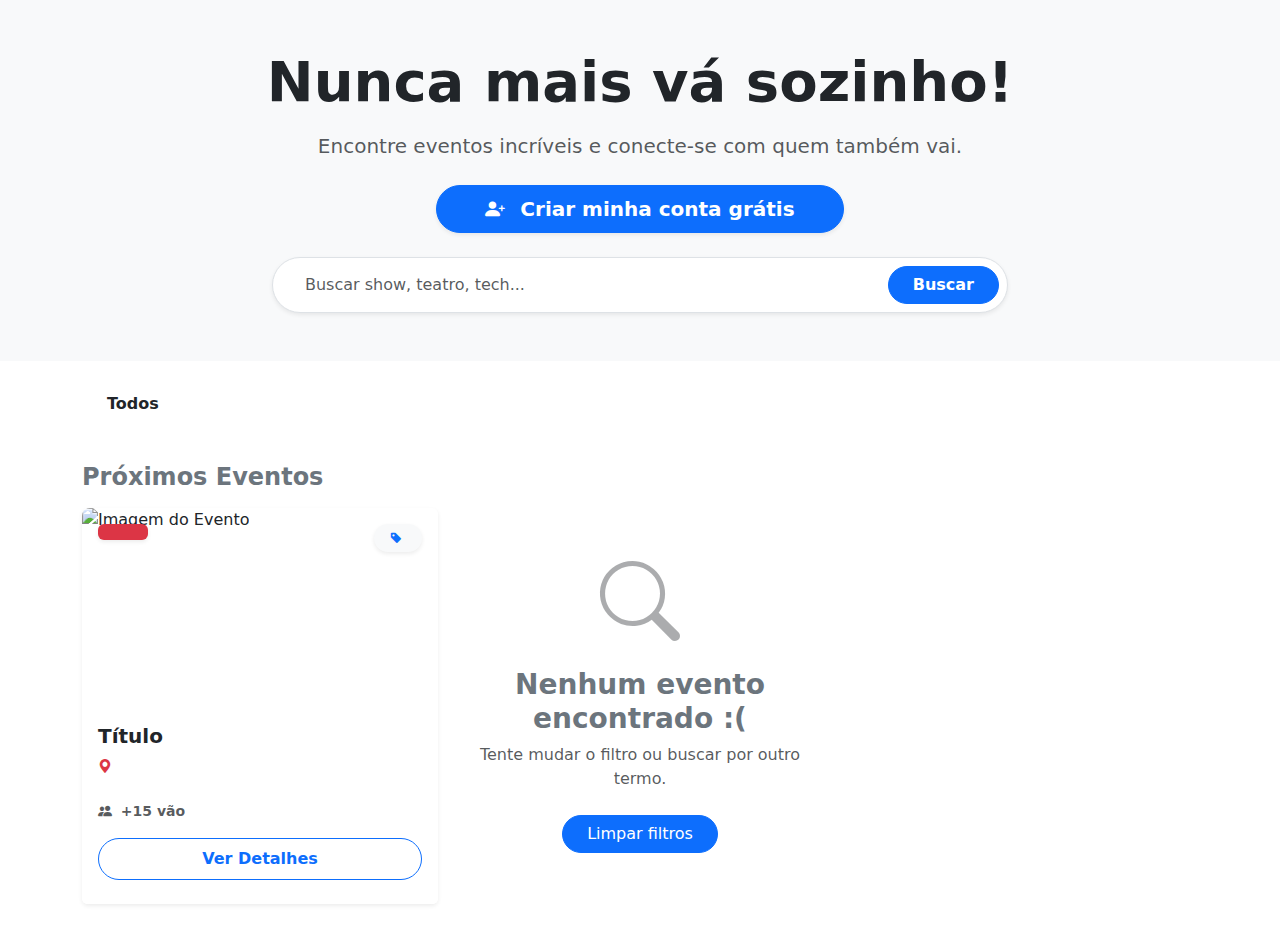
<file: src/main/resources/templates/index2.html>
<!DOCTYPE html>
<html xmlns:th="http://www.thymeleaf.org" lang="pt-br">
<head>
    <meta charset="UTF-8">
    <meta name="viewport" content="width=device-width, initial-scale=1.0">
    <title>EventUp - Encontre sua turma</title>

    <link href="https://cdn.jsdelivr.net/npm/bootstrap@5.3.3/dist/css/bootstrap.min.css" rel="stylesheet">
    <link rel="stylesheet" href="https://cdn.jsdelivr.net/npm/bootstrap-icons@1.11.3/font/bootstrap-icons.min.css">
    <link rel="stylesheet" th:href="@{/CSS/main.css}">

    <style>
        /* Ajuste para esconder a barra de rolagem visualmente, mas permitir o scroll */
        .scroll-horizontal {
            overflow-x: auto;
            white-space: nowrap;
            -ms-overflow-style: none;  /* IE and Edge */
            scrollbar-width: none;  /* Firefox */
        }
        .scroll-horizontal::-webkit-scrollbar {
            display: none; /* Chrome, Safari and Opera */
        }
    </style>
</head>
<body>

<div th:replace="~{Layout/navbar :: navbar-principal}"></div>
<div th:replace="~{Layout/navbar :: menu-lateral}"></div>

<header class="hero-section text-center py-5 bg-light mb-4">
    <div class="container">
        <h1 class="display-4 fw-bold mb-3">Nunca mais vá sozinho!</h1>
        <p class="lead mb-4 text-muted">Encontre eventos incríveis e conecte-se com quem também vai.</p>

        <button class="btn btn-primary btn-lg rounded-pill fw-bold px-5 mb-4 shadow-sm"
                data-bs-toggle="modal" data-bs-target="#modalCadastro">
            <i class="bi bi-person-plus-fill me-2"></i> Criar minha conta grátis
        </button>

        <div class="row justify-content-center">
            <div class="col-md-8">
                <form action="/" method="get" class="d-flex bg-white p-2 rounded-pill shadow-sm border">
                    <input name="busca"
                           class="form-control border-0 rounded-pill ps-4"
                           type="search"
                           placeholder="Buscar show, teatro, tech..."
                           aria-label="Search"
                           th:value="${param.busca}"> <button class="btn btn-primary rounded-pill px-4 fw-bold" type="submit">Buscar</button>
                </form>
            </div>
        </div>
    </div>
</header>

<div class="container mb-5">

    <div class="d-flex gap-2 align-items-center mb-4 pb-3 overflow-x-auto flex-nowrap"
         style="scrollbar-width: thin;">
        <a th:href="@{/}"
           class="btn rounded-pill px-4 fw-bold flex-shrink-0"
           th:classappend="${param.categoriaId == null} ? 'btn-dark' : 'btn-light border'">
            Todos
        </a>

        <a th:each="cat : ${categorias}"
           th:href="@{/(categoriaId=${cat.id})}"
           class="btn rounded-pill px-4 d-flex align-items-center gap-2 flex-shrink-0"
           th:classappend="${param.categoriaId != null and param.categoriaId[0] == cat.id.toString()} ? 'btn-dark' : 'btn-light border'">
            <span th:text="${cat.nomeCategoria}"></span>
        </a>
    </div>

    <h4 class="mb-3 fw-bold text-secondary">Próximos Eventos</h4>

    <div class="row row-cols-1 row-cols-md-3 g-4">

        <div class="col" th:each="ev : ${eventos}">
            <div class="card h-100 border-0 shadow-sm hover-shadow transition-all">

                <div class="position-relative" style="height: 200px; overflow: hidden; border-radius: 0.5rem 0.5rem 0 0;">

                    <img th:src="${ev.urlImagemDestaque != null && !ev.urlImagemDestaque.isEmpty() ? ev.urlImagemDestaque : 'https://placehold.co/600x400/purple/white?text=' + ev.nomeEvento}"
                         class="card-img-top w-100 h-100"
                         style="object-fit: cover;"
                         alt="Imagem do Evento">

                    <div class="position-absolute top-0 start-0 m-3 bg-danger text-white rounded p-2 text-center shadow-sm lh-1"
                         style="min-width: 50px;"
                         th:if="${ev.dataHoraInicio != null}">
                        <span class="d-block fw-bold h4 mb-0"
                              th:text="${#temporals.format(ev.dataHoraInicio, 'dd')}"></span>
                        <span class="d-block small text-uppercase" style="font-size: 0.7rem;"
                              th:text="${#temporals.format(ev.dataHoraInicio, 'MMM')}"></span>
                    </div>

                    <span class="position-absolute top-0 end-0 m-3 badge bg-light text-dark shadow-sm rounded-pill px-3 py-2 fw-bold opacity-90">
                           <i class="bi bi-tag-fill me-1 text-primary"></i>
                           <span th:text="${ev.categoria.nomeCategoria}"></span>
                    </span>
                </div>

                <div class="card-body">

                    <h5 class="card-title fw-bold mb-2" th:text="${ev.nomeEvento}">Título</h5>

                    <p class="card-text text-muted small mb-3">
                        <i class="bi bi-geo-alt-fill text-danger me-1"></i>
                        <span th:text="${ev.local_evento != null and !ev.local_evento.isEmpty() ? ev.local_evento : 'Local a definir'}"></span>
                    </p>

                    <p class="card-text text-secondary small mb-4"
                       th:text="${ev.descricaoDetalhada != null ? #strings.abbreviate(ev.descricaoDetalhada, 70) : ''}">
                    </p>

                    <div class="d-flex justify-content-between align-items-center">
                        <div class="small text-muted fw-bold">
                            <i class="bi bi-people-fill me-1"></i> +15 vão
                        </div>

                        <span class="badge rounded-pill px-3 py-2 fw-bold"
                              th:classappend="${ev.gratuito} ? 'bg-success-subtle text-success' : 'bg-primary-subtle text-primary'"
                              th:text="${ev.gratuito ? 'Gratuito' : 'R$ ' + #numbers.formatDecimal(ev.valorIngresso, 1, 'POINT', 2, 'COMMA')}">
                        </span>
                    </div>
                </div>

                <div class="card-footer bg-white border-0 pb-4 pt-0">
                    <a th:href="@{/eventos/{id}(id=${ev.id})}"
                       class="btn btn-outline-primary w-100 rounded-pill fw-bold py-2">
                        Ver Detalhes
                    </a>
                </div>
            </div>
        </div>

        <div class="col-12 text-center py-5" th:if="${#lists.isEmpty(eventos)}">
            <div class="text-muted mb-3 opacity-50">
                <i class="bi bi-search display-1"></i>
            </div>
            <h3 class="fw-bold text-secondary">Nenhum evento encontrado :(</h3>
            <p class="text-muted">Tente mudar o filtro ou buscar por outro termo.</p>
            <a th:href="@{/}" class="btn btn-primary rounded-pill px-4 mt-2">Limpar filtros</a>
        </div>
    </div>
</div>

<div th:replace="~{Usuario/criar_cadastro-modal :: modal-cadastro}"></div>
<div th:replace="~{Usuario/login-modal :: modal-login}"></div>
<div th:replace="~{Evento/criar_evento-modal :: modal-evento}"></div>
<div th:replace="~{Layout/footer :: rodape-padrao}"></div>

<script src="https://cdn.jsdelivr.net/npm/bootstrap@5.3.3/dist/js/bootstrap.bundle.min.js"></script>
<script th:src="@{/JavaScript/app.js}"></script>

</body>
</html>
</file>
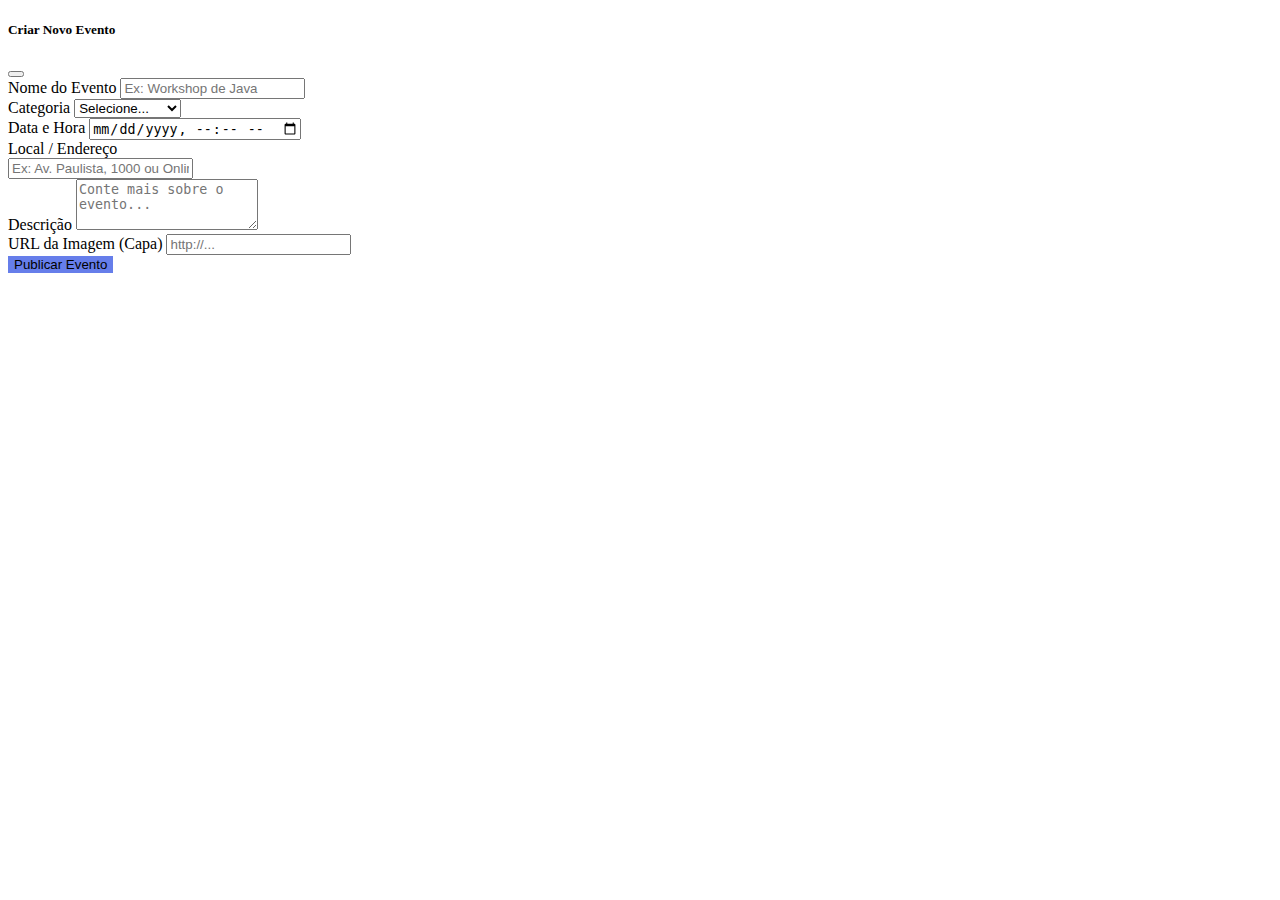
<file: src/main/resources/templates/Evento/criar-modal.html>
<!DOCTYPE html>
<html xmlns:th="http://www.thymeleaf.org" lang="pt-br">
<body>

<div th:fragment="modal-evento">
    <div class="modal fade" id="modalEvento" tabindex="-1" aria-hidden="true">
        <div class="modal-dialog modal-lg modal-dialog-centered modal-dialog-scrollable">
            <div class="modal-content">

                <div class="modal-header modal-header-custom">
                    <h5 class="modal-title fw-bold text-white">
                        <i class="bi bi-calendar-plus-fill me-2"></i> Criar Novo Evento
                    </h5>
                    <button type="button" class="btn-close btn-close-white" data-bs-dismiss="modal" aria-label="Close"></button>
                </div>

                <div class="modal-body p-4">
                    <form action="/eventos/criar" method="post">

                        <div class="mb-3">
                            <label for="nomeEvento" class="form-label fw-bold">Nome do Evento</label>
                            <input type="text" class="form-control" id="nomeEvento" name="nome" placeholder="Ex: Workshop de Java" required>
                        </div>

                        <div class="row g-3 mb-3">
                            <div class="col-md-6">
                                <label for="categoriaEvento" class="form-label">Categoria</label>
                                <select class="form-select" id="categoriaEvento" name="categoria">
                                    <option selected disabled>Selecione...</option>
                                    <option value="Musica">🎵 Música</option>
                                    <option value="Tecnologia">💻 Tecnologia</option>
                                    <option value="Cultura">🎭 Cultura</option>
                                    <option value="Esportes">⚽ Esportes</option>
                                </select>
                            </div>
                            <div class="col-md-6">
                                <label for="dataEvento" class="form-label">Data e Hora</label>
                                <input type="datetime-local" class="form-control" id="dataEvento" name="dataHora" required>
                            </div>
                        </div>

                        <div class="mb-3">
                            <label for="localEvento" class="form-label">Local / Endereço</label>
                            <div class="input-group">
                                <span class="input-group-text"><i class="bi bi-geo-alt"></i></span>
                                <input type="text" class="form-control" id="localEvento" name="local" placeholder="Ex: Av. Paulista, 1000 ou Online">
                            </div>
                        </div>

                        <div class="mb-3">
                            <label for="descricaoEvento" class="form-label">Descrição</label>
                            <textarea class="form-control" id="descricaoEvento" name="descricao" rows="3" placeholder="Conte mais sobre o evento..."></textarea>
                        </div>

                        <div class="mb-3">
                            <label for="imgEvento" class="form-label">URL da Imagem (Capa)</label>
                            <input type="url" class="form-control" id="imgEvento" name="urlImagem" placeholder="http://...">
                        </div>

                        <div class="d-grid gap-2 mt-4">
                            <button type="submit" class="btn btn-primary btn-lg fw-bold" style="background: #667eea; border: none;">
                                Publicar Evento
                            </button>
                        </div>

                    </form>
                </div>
            </div>
        </div>
    </div>
</div>

</body>
</html>
</file>
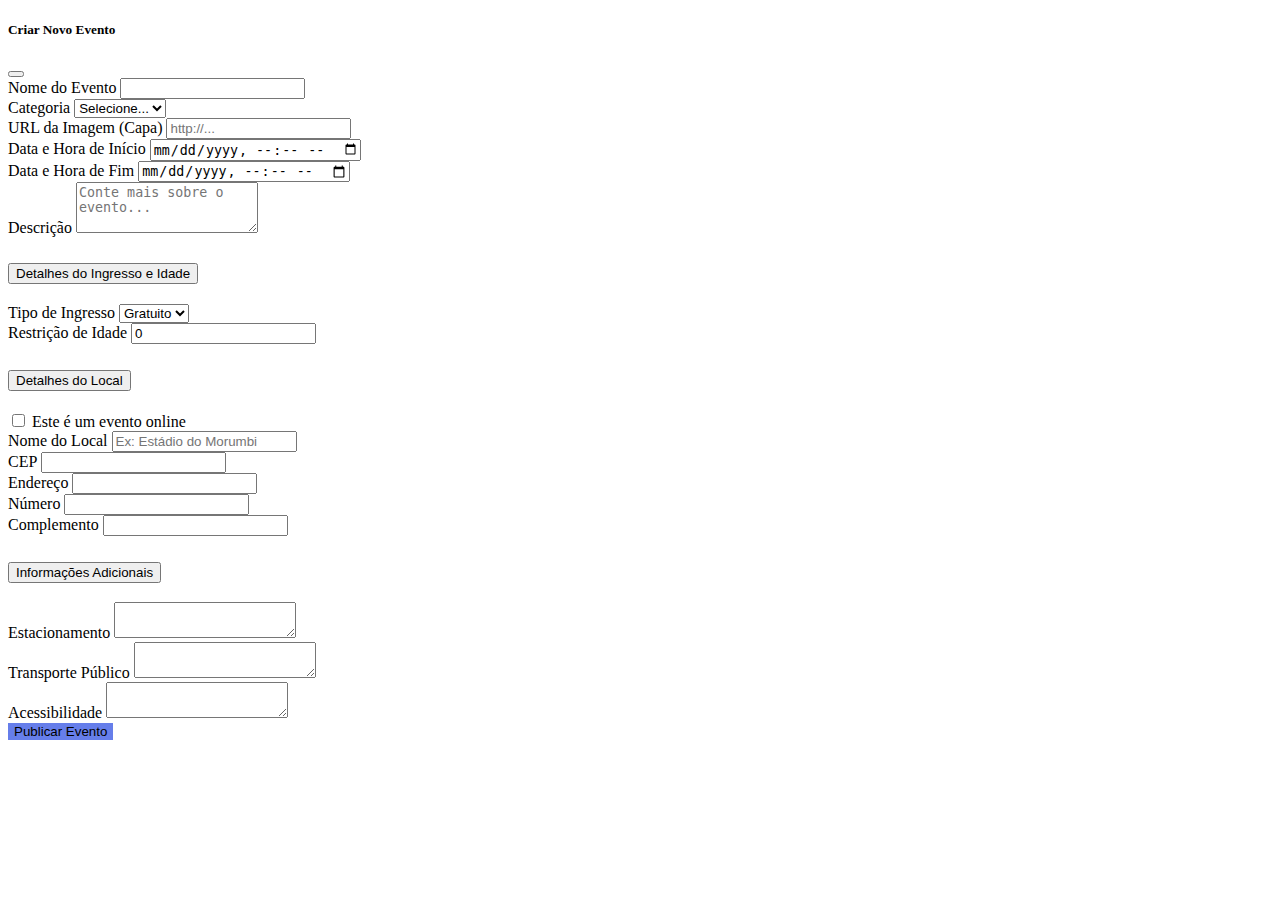
<file: src/main/resources/templates/Evento/criar_evento-modal.html>
<!DOCTYPE html>
<html xmlns:th="http://www.thymeleaf.org" lang="pt-br">
<body>

<div th:fragment="modal-evento">
    <div class="modal fade" id="modalEvento" tabindex="-1" aria-hidden="true">
        <div class="modal-dialog modal-lg modal-dialog-centered modal-dialog-scrollable">
            <div class="modal-content">

                <div class="modal-header modal-header-custom">
                    <h5 class="modal-title fw-bold text-white">
                        <i class="bi bi-calendar-plus-fill me-2"></i> Criar Novo Evento
                    </h5>
                    <button type="button" class="btn-close btn-close-white" data-bs-dismiss="modal" aria-label="Close"></button>
                </div>

                <div class="modal-body p-4">
                    <form id="formCriarEvento">

                        <!-- CAMPOS PRINCIPAIS -->
                        <div class="mb-3">
                            <label for="nomeEvento" class="form-label fw-bold">Nome do Evento</label>
                            <input type="text" class="form-control" id="nomeEvento" required>
                        </div>

                        <div class="row g-3 mb-3">
                            <div class="col-md-6">
                                <label for="categoriaEvento" class="form-label">Categoria</label>
                                <select class="form-select" id="categoriaEvento" required>
                                    <option selected disabled value="">Selecione...</option>
                                    <option th:each="cat : ${categorias}" th:value="${cat.id}" th:text="${cat.nomeCategoria}"></option>
                                </select>
                            </div>
                            <div class="col-md-6">
                                <label for="urlImagemDestaque" class="form-label">URL da Imagem (Capa)</label>
                                <input type="url" class="form-control" id="urlImagemDestaque" placeholder="http://...">
                            </div>
                        </div>

                        <div class="row g-3 mb-3">
                            <div class="col-md-6">
                                <label for="dataHoraInicio" class="form-label">Data e Hora de Início</label>
                                <input type="datetime-local" class="form-control" id="dataHoraInicio" required>
                            </div>
                            <div class="col-md-6">
                                <label for="dataHoraFim" class="form-label">Data e Hora de Fim</label>
                                <input type="datetime-local" class="form-control" id="dataHoraFim">
                            </div>
                        </div>

                        <div class="mb-3">
                            <label for="descricaoDetalhada" class="form-label">Descrição</label>
                            <textarea class="form-control" id="descricaoDetalhada" rows="3" placeholder="Conte mais sobre o evento..."></textarea>
                        </div>

                        <!-- ACCORDION PARA CAMPOS ADICIONAIS -->
                        <div class="accordion" id="accordionCamposAdicionais">

                            <!-- Detalhes do Ingresso -->
                            <div class="accordion-item">
                                <h2 class="accordion-header">
                                    <button class="accordion-button collapsed" type="button" data-bs-toggle="collapse" data-bs-target="#collapseIngresso">
                                        <i class="bi bi-ticket-perforated me-2"></i> Detalhes do Ingresso e Idade
                                    </button>
                                </h2>
                                <div id="collapseIngresso" class="accordion-collapse collapse">
                                    <div class="accordion-body">
                                        <div class="row g-3">
                                            <div class="col-md-4">
                                                <label for="gratuito" class="form-label">Tipo de Ingresso</label>
                                                <select class="form-select" id="gratuito">
                                                    <option value="true" selected>Gratuito</option>
                                                    <option value="false">Pago</option>
                                                </select>
                                            </div>
                                            <div class="col-md-4" id="campoValorIngresso" style="display: none;">
                                                <label for="valorIngresso" class="form-label">Valor (R$:)</label>
                                                <input type="number" step="0.01" class="form-control" id="valorIngresso" placeholder="100.00">
                                            </div>
                                            <div class="col-md-4">
                                                <label for="restricaoIdade" class="form-label">Restrição de Idade</label>
                                                <input type="number" class="form-control" id="restricaoIdade" placeholder="Ex: Para maiores de 18 anos" value="0">
                                            </div>
                                        </div>
                                    </div>
                                </div>
                            </div>

                            <!-- Detalhes do Local -->
                            <div class="accordion-item">
                                <h2 class="accordion-header">
                                    <button class="accordion-button collapsed" type="button" data-bs-toggle="collapse" data-bs-target="#collapseLocal">
                                        <i class="bi bi-geo-alt me-2"></i> Detalhes do Local
                                    </button>
                                </h2>
                                <div id="collapseLocal" class="accordion-collapse collapse">
                                    <div class="accordion-body">
                                        <div class="form-check form-switch mb-3">
                                            <input class="form-check-input" type="checkbox" role="switch" id="eventoOnline">
                                            <label class="form-check-label" for="eventoOnline">Este é um evento online</label>
                                        </div>

                                        <div id="camposPresenciais">
                                            <div class="mb-3">
                                                <label for="local_evento" class="form-label">Nome do Local</label>
                                                <input type="text" class="form-control" id="local_evento" placeholder="Ex: Estádio do Morumbi">
                                            </div>
                                            <div class="row g-3">
                                                <div class="col-md-4">
                                                    <label for="cep" class="form-label">CEP</label>
                                                    <input type="text" class="form-control" id="cep">
                                                </div>
                                                <div class="col-md-8">
                                                    <label for="endereco" class="form-label">Endereço</label>
                                                    <input type="text" class="form-control" id="endereco">
                                                </div>
                                                <div class="col-md-4">
                                                    <label for="numero" class="form-label">Número</label>
                                                    <input type="text" class="form-control" id="numero">
                                                </div>
                                                <div class="col-md-8">
                                                    <label for="complemento" class="form-label">Complemento</label>
                                                    <input type="text" class="form-control" id="complemento">
                                                </div>
                                            </div>
                                        </div>

                                        <div id="campoLinkOnline" style="display: none;">
                                            <label for="link_evento_online" class="form-label">Link do Evento Online</label>
                                            <input type="url" class="form-control" id="link_evento_online" placeholder="http://zoom.br/...">
                                        </div>
                                    </div>
                                </div>
                            </div>

                            <!-- Informações Adicionais -->
                            <div class="accordion-item">
                                <h2 class="accordion-header">
                                    <button class="accordion-button collapsed" type="button" data-bs-toggle="collapse" data-bs-target="#collapseInfo">
                                        <i class="bi bi-info-circle me-2"></i> Informações Adicionais
                                    </button>
                                </h2>
                                <div id="collapseInfo" class="accordion-collapse collapse">
                                    <div class="accordion-body">
                                        <div class="mb-3">
                                            <label for="info_estacionamento" class="form-label">Estacionamento</label>
                                            <textarea class="form-control" id="info_estacionamento" rows="2"></textarea>
                                        </div>
                                        <div class="mb-3">
                                            <label for="info_transporte_publico" class="form-label">Transporte Público</label>
                                            <textarea class="form-control" id="info_transporte_publico" rows="2"></textarea>
                                        </div>
                                        <div class="mb-3">
                                            <label for="info_acessibilidade" class="form-label">Acessibilidade</label>
                                            <textarea class="form-control" id="info_acessibilidade" rows="2"></textarea>
                                        </div>
                                    </div>
                                </div>
                            </div>
                        </div>

                        <div class="d-grid gap-2 mt-4">
                            <button type="button" id="btnPublicarEvento" class="btn btn-primary btn-lg fw-bold" style="background: #667eea; border: none;">
                                Publicar Evento
                            </button>
                        </div>

                    </form>
                </div>
            </div>
        </div>
    </div>

    <!-- SCRIPT ATUALIZADO -->
    <script th:inline="javascript">
    /*<![CDATA[*/
    document.addEventListener('DOMContentLoaded', function () {
        const form = document.getElementById('formCriarEvento');
        const btnPublicar = document.getElementById('btnPublicarEvento');
        const modalElement = document.getElementById('modalEvento');
        const modal = bootstrap.Modal.getInstance(modalElement) || new bootstrap.Modal(modalElement);

        // Lógica para mostrar/esconder campos dinâmicos
        const gratuitoSelect = document.getElementById('gratuito');
        const campoValorIngresso = document.getElementById('campoValorIngresso');
        gratuitoSelect.addEventListener('change', function() {
            campoValorIngresso.style.display = this.value === 'false' ? 'block' : 'none';
        });

        const eventoOnlineCheckbox = document.getElementById('eventoOnline');
        const camposPresenciais = document.getElementById('camposPresenciais');
        const campoLinkOnline = document.getElementById('campoLinkOnline');
        eventoOnlineCheckbox.addEventListener('change', function() {
            camposPresenciais.style.display = this.checked ? 'none' : 'block';
            campoLinkOnline.style.display = this.checked ? 'block' : 'none';
        });


        btnPublicar.addEventListener('click', function(event) {
            event.preventDefault();

            if (!form.checkValidity()) {
                form.reportValidity();
                return;
            }

            const isGratuito = document.getElementById('gratuito').value === 'true';
            const isOnline = document.getElementById('eventoOnline').checked;

            const eventoData = {
                nomeEvento: document.getElementById('nomeEvento').value,
                descricaoDetalhada: document.getElementById('descricaoDetalhada').value,
                dataHoraInicio: document.getElementById('dataHoraInicio').value,
                dataHoraFim: document.getElementById('dataHoraFim').value,
                restricaoIdade: parseInt(document.getElementById('restricaoIdade').value) || 0,
                urlImagemDestaque: document.getElementById('urlImagemDestaque').value,
                gratuito: isGratuito,
                valorIngresso: isGratuito ? 0.0 : (parseFloat(document.getElementById('valorIngresso').value) || 0.0),
                local_evento: isOnline ? 'Online' : document.getElementById('local_evento').value,
                evento_online: isOnline,
                link_evento_online: isOnline ? document.getElementById('link_evento_online').value : null,
                endereco: isOnline ? null : document.getElementById('endereco').value,
                numero: isOnline ? null : document.getElementById('numero').value,
                cep: isOnline ? null : document.getElementById('cep').value,
                complemento: isOnline ? null : document.getElementById('complemento').value,
                info_estacionamento: document.getElementById('info_estacionamento').value,
                info_transporte_publico: document.getElementById('info_transporte_publico').value,
                info_acessibilidade: document.getElementById('info_acessibilidade').value,
                categoria: {
                    id: document.getElementById('categoriaEvento').value
                }
                // O campo 'usuarioCriador' é tratado pelo backend.
            };

            console.log('Enviando dados do evento:', JSON.stringify(eventoData, null, 2));

            fetch('/eventos', {
                method: 'POST',
                headers: {
                    'Content-Type': 'application/json',
                },
                body: JSON.stringify(eventoData)
            })
            .then(response => {
                if (response.status === 401) {
                    throw new Error('Acesso não autorizado. Faça o login para criar um evento.');
                }
                if (!response.ok) {
                    return response.text().then(text => { throw new Error('Falha ao criar evento: ' + text) });
                }
                return response.json();
            })
            .then(data => {
                console.log('Evento criado com sucesso:', data);
                alert('Evento publicado com sucesso!');
                modal.hide();
                form.reset();
                window.location.reload();
            })
            .catch(error => {
                console.error('Erro:', error);
                alert(error.message);
            });
        });
    });
    /*]]>*/
    </script>
</div>

</body>
</html>
</file>
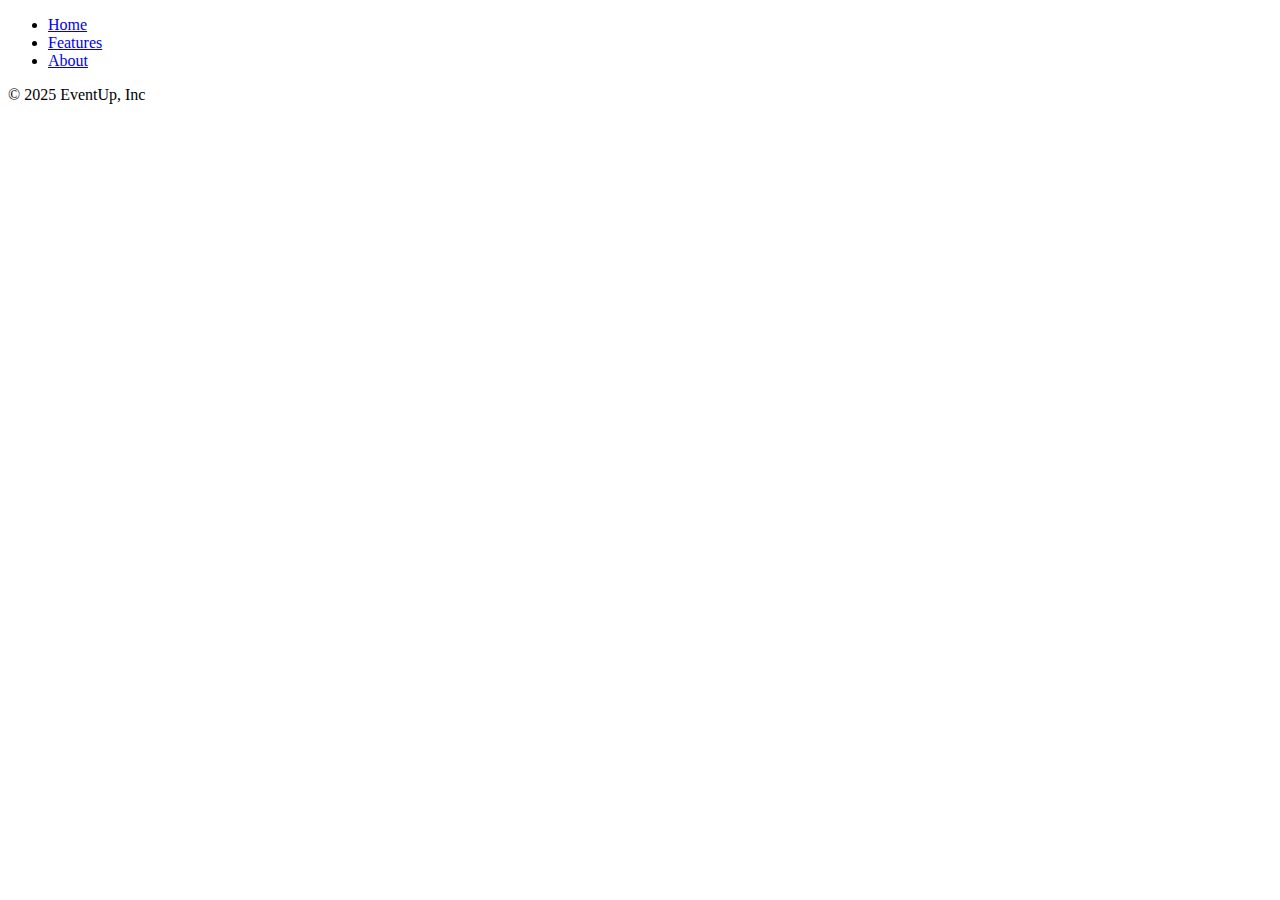
<file: src/main/resources/templates/Layout/footer.html>
<!DOCTYPE html>
<html xmlns:th="http://www.thymeleaf.org" lang="pt-br">
<body>
<footer class="bg-dark text-light mt-5" th:fragment="rodape-padrao">
    <div class="container py-4">
        <ul class="nav justify-content-center border-bottom border-secondary pb-3 mb-3">
            <li class="nav-item"><a href="#" class="nav-link px-2 text-white-50">Home</a></li>
            <li class="nav-item"><a href="#" class="nav-link px-2 text-white-50">Features</a></li>
            <li class="nav-item"><a href="#" class="nav-link px-2 text-white-50">About</a></li>
        </ul>
        <p class="text-center text-white-50">© 2025 EventUp, Inc</p>
    </div>
</footer>
</body>
</html>
</file>
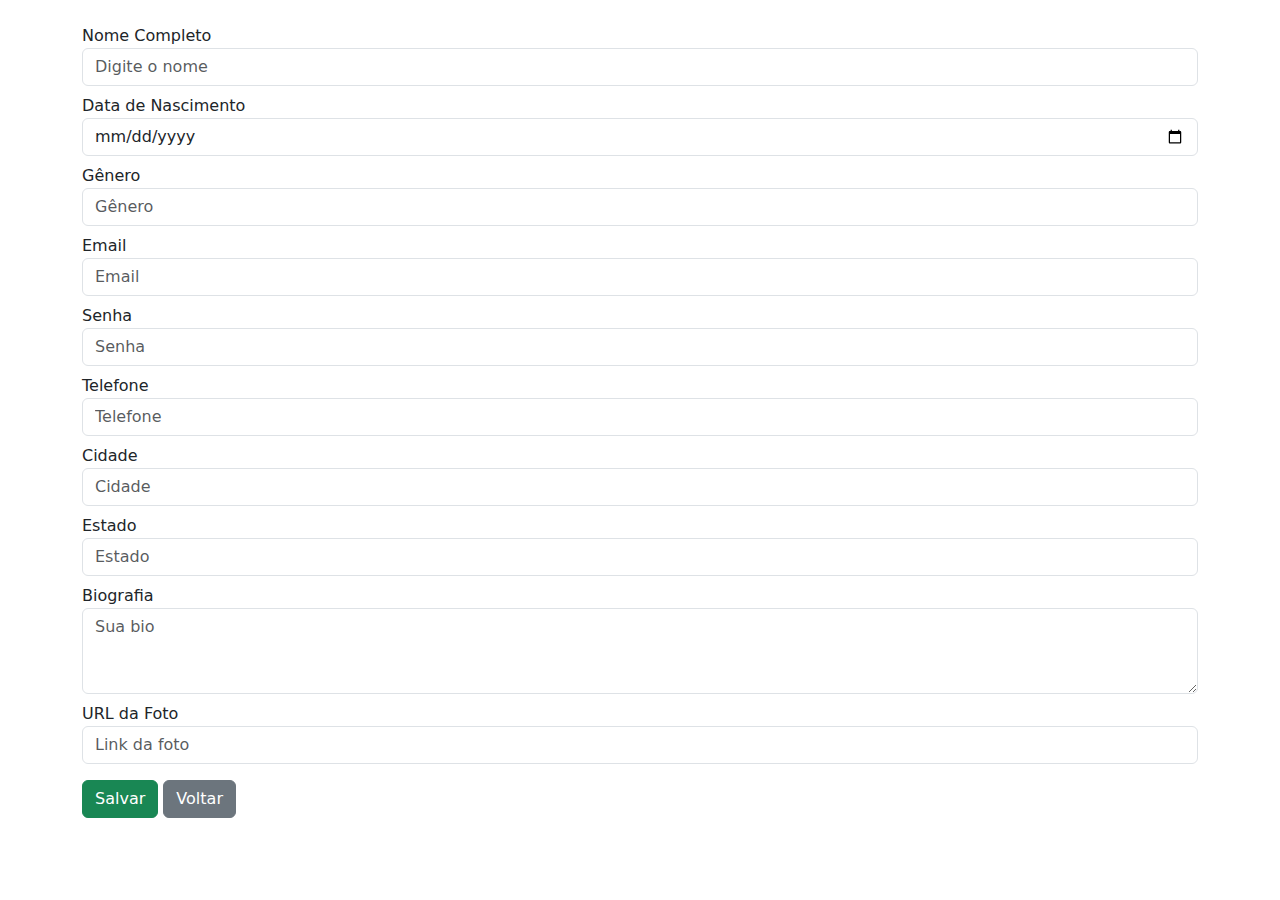
<file: src/main/resources/templates/Usuario/form.html>
<!DOCTYPE html>
<html xmlns:th="http://www.thymeleaf.org">
<head>
    <meta charset="UTF-8">
    <title>Cadastro de Usuário</title>
    <link href="https://cdn.jsdelivr.net/npm/bootstrap@5.3.0/dist/css/bootstrap.min.css" rel="stylesheet">
</head>
<body class="container mt-4">

<h2 th:text="${usuario.id_usuario} == null ? 'Novo Usuário' : 'Editar Usuário'"></h2>

<form th:action="@{/usuarios/salvar}" th:object="${usuario}" method="post">

    <!-- Campo oculto do ID -->
    <input type="hidden" th:field="*{id_usuario}"/>

    <div class="mt-2">
        <label>Nome Completo</label>
        <input class="form-control" placeholder="Digite o nome" th:field="*{nome_completo}">
    </div>

    <div class="mt-2">
        <label>Data de Nascimento</label>
        <input class="form-control" type="date" th:field="*{data_nascimento}">
    </div>

    <div class="mt-2">
        <label>Gênero</label>
        <input class="form-control" placeholder="Gênero" th:field="*{genero}">
    </div>

    <div class="mt-2">
        <label>Email</label>
        <input class="form-control" type="email" placeholder="Email" th:field="*{email}">
    </div>

    <div class="mt-2">
        <label>Senha</label>
        <input class="form-control" type="password" placeholder="Senha" th:field="*{senha}">
    </div>

    <div class="mt-2">
        <label>Telefone</label>
        <input class="form-control" placeholder="Telefone" th:field="*{telefone}">
    </div>

    <div class="mt-2">
        <label>Cidade</label>
        <input class="form-control" placeholder="Cidade" th:field="*{cidade}">
    </div>

    <div class="mt-2">
        <label>Estado</label>
        <input class="form-control" placeholder="Estado" th:field="*{estado}">
    </div>

    <div class="mt-2">
        <label>Biografia</label>
        <textarea class="form-control" rows="3" placeholder="Sua bio" th:field="*{bio}"></textarea>
    </div>

    <div class="mt-2">
        <label>URL da Foto</label>
        <input class="form-control" placeholder="Link da foto" th:field="*{foto}">
    </div>

    <button type="submit" class="btn btn-success mt-3">Salvar</button>
    <a href="/usuarios" class="btn btn-secondary mt-3">Voltar</a>

</form>

</body>
</html>
</file>
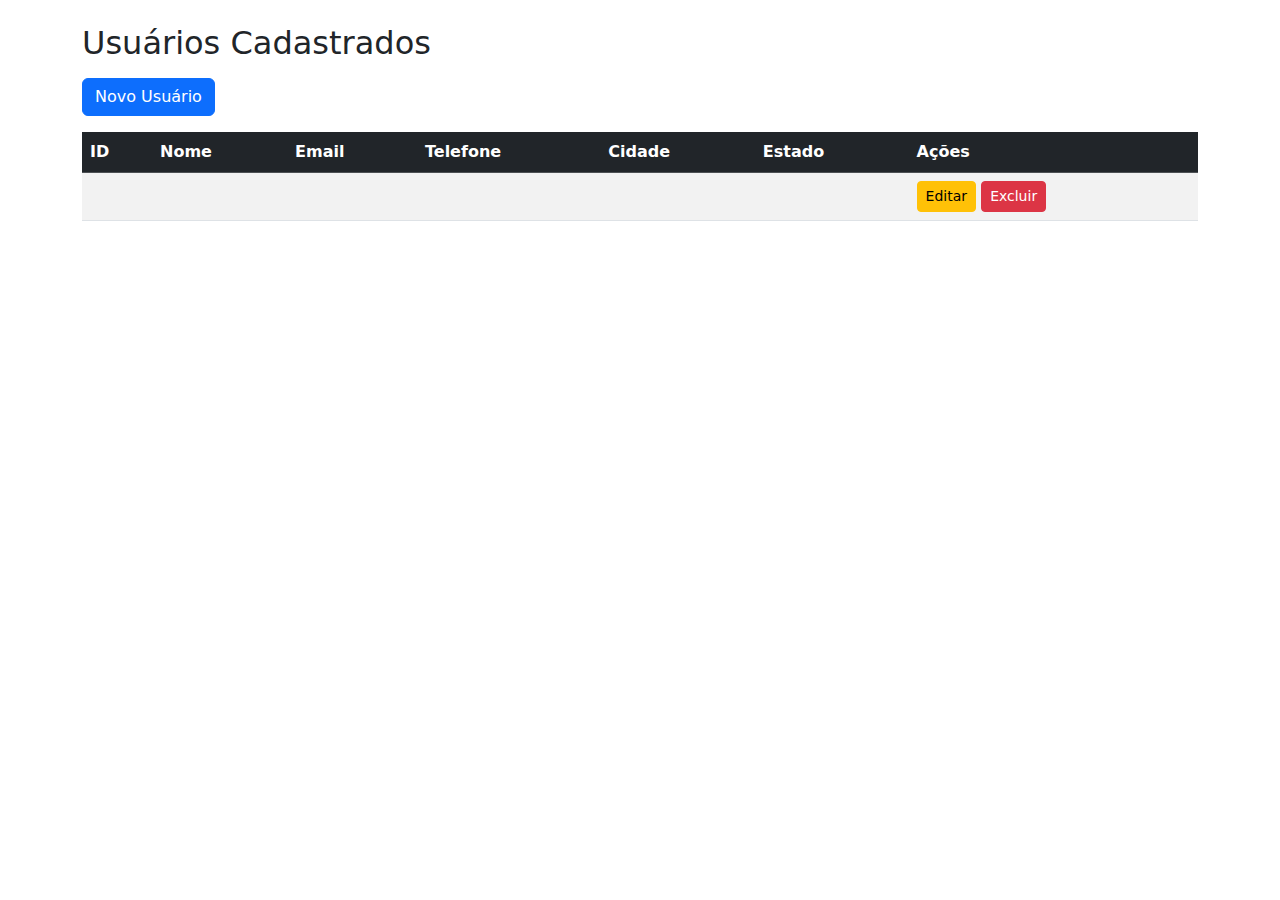
<file: src/main/resources/templates/Usuario/lista.html>
<!DOCTYPE html>
<html xmlns:th="http://www.thymeleaf.org">
<head>
    <meta charset="UTF-8">
    <title>Lista de Usuários</title>
    <link href="https://cdn.jsdelivr.net/npm/bootstrap@5.3.0/dist/css/bootstrap.min.css" rel="stylesheet">
</head>
<body class="container mt-4">

<h2 class="mb-3">Usuários Cadastrados</h2>

<a class="btn btn-primary mb-3" href="/usuarios/novo">Novo Usuário</a>

<table class="table table-striped table-hover">
    <thead class="table-dark">
    <tr>
        <th>ID</th>
        <th>Nome</th>
        <th>Email</th>
        <th>Telefone</th>
        <th>Cidade</th>
        <th>Estado</th>
        <th>Ações</th>
    </tr>
    </thead>

    <tbody>
    <tr th:each="u : ${usuarios}">
        <td th:text="${u.id_usuario}"></td>
        <td th:text="${u.nome_completo}"></td>
        <td th:text="${u.email}"></td>
        <td th:text="${u.telefone}"></td>
        <td th:text="${u.cidade}"></td>
        <td th:text="${u.estado}"></td>

        <td>
            <a th:href="@{'/usuarios/editar/' + ${u.id_usuario}}"
               class="btn btn-warning btn-sm">Editar</a>

            <a th:href="@{'/usuarios/excluir/' + ${u.id_usuario}}"
               class="btn btn-danger btn-sm"
               onclick="return confirm('Tem certeza que deseja excluir este usuário?');">
                Excluir
            </a>
        </td>
    </tr>
    </tbody>
</table>

</body>
</html>
</file>
